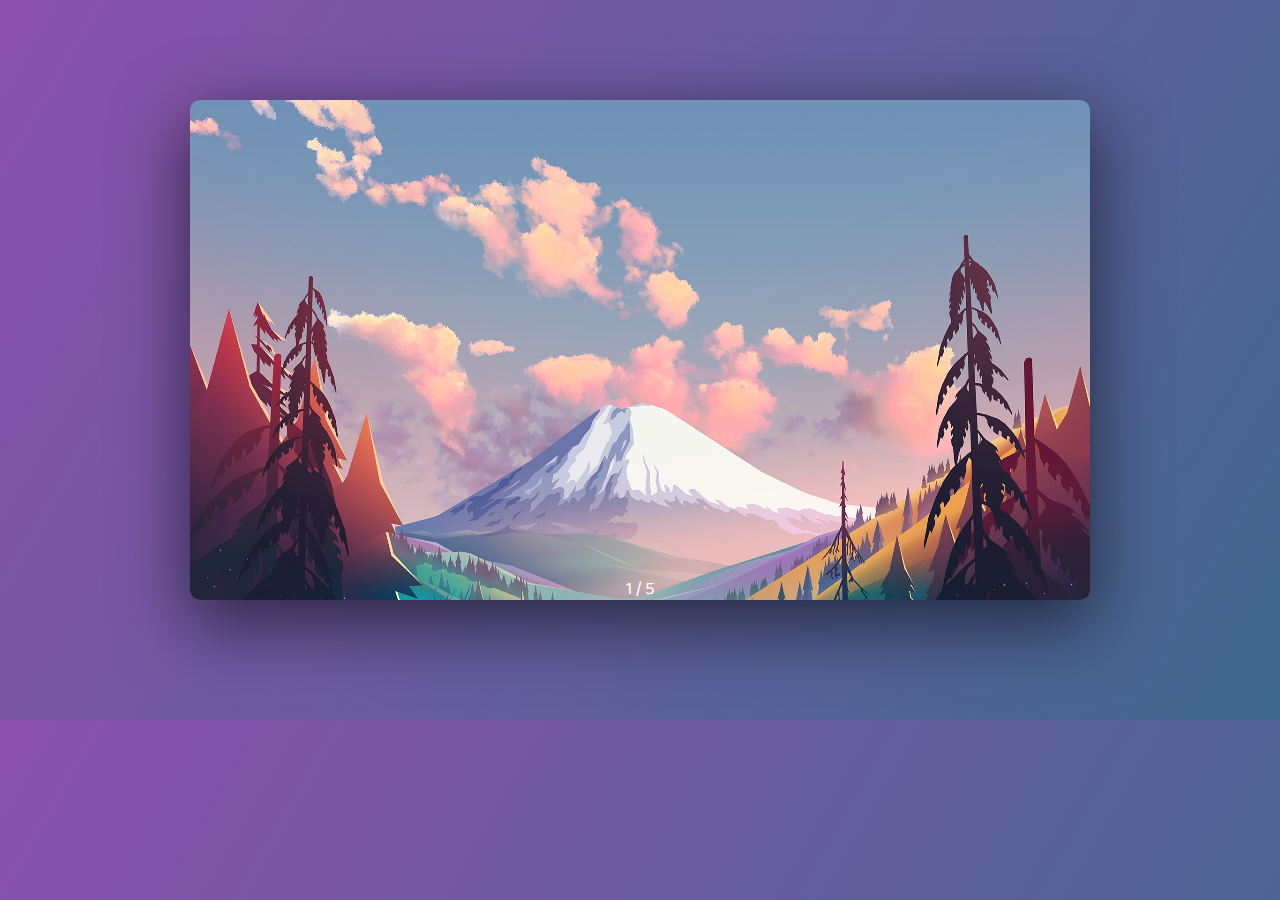
<file: index.html>
<!DOCTYPE html>
<html lang="en">
  <head>
    <meta charset="UTF-8" />
    <meta http-equiv="X-UA-Compatible" content="IE=edge" />
    <meta name="viewport" content="width=device-width, initial-scale=1.0" />
    <link rel="stylesheet" href="style.css" />
    <title>SlideShow</title>
    <script
      src="https://cdnjs.cloudflare.com/ajax/libs/jquery/3.6.0/jquery.min.js"
      integrity="sha512-894YE6QWD5I59HgZOGReFYm4dnWc1Qt5NtvYSaNcOP+u1T9qYdvdihz0PPSiiqn/+/3e7Jo4EaG7TubfWGUrMQ=="
      crossorigin="anonymous"
      referrerpolicy="no-referrer"
    ></script>
    <script type="text/javascript">
      jQuery(document).ready(function () {
        jQuery("body").bind("cut copy paste", function (e) {
          e.preventDefault();
        });
        jQuery("body").on("contextmenu", function (e) {
          return false;
        });
      });
      jQuery(document).keydown(function (event) {
        if (event.keyCode == 123) {
          return false;
        }
        if (event.ctrlKey && event.shiftKey && event.keyCode == 67) {
          return false;
        }
        if (event.ctrlKey && event.shiftKey && event.keyCode == 73) {
          return false;
        }
      });
      document.onkeydown = function (e) {
        if (
          e.ctrlKey &&
          (e.keyCode === 67 ||
            e.keyCode === 86 ||
            e.keyCode === 85 ||
            e.keyCode === 117)
        ) {
          return false;
        } else {
          return true;
        }
      };
      jQuery(document).keypress("u", function (e) {
        if (e.ctrlKey) {
          return false;
        } else {
          return true;
        }
      });
      document.body.addEventListener("keydown", (event) => {
        if (event.ctrlKey && "spa".indexOf(event.key) !== -1) {
          event.preventDefault();
        }
      });
    </script>
  </head>
  <body id="b">
    <!-- <div class="blur-img item active"></div> -->

    <div class="slider">
      <button id="next">
        <script src="https://cdn.lordicon.com/lusqsztk.js"></script>
        <lord-icon
          src="https://cdn.lordicon.com/eflfmgmj.json"
          trigger="hover"
          colors="primary:#ffffff"
          state="hover-1"
          style="
            width: fit-content;
            height: fit-content;
            transform: rotate(90deg);
            border-radius: 542px;
          "
        >
        </lord-icon>
      </button>
      <button id="prev">
        <script src="https://cdn.lordicon.com/lusqsztk.js"></script>
        <lord-icon
          src="https://cdn.lordicon.com/eflfmgmj.json"
          trigger="hover"
          colors="primary:#ffffff"
          state="hover-1"
          style="
            width: fit-content;
            height: fit-content;
            transform: rotate(-90deg);
            border-radius: 542px;
          "
        >
        </lord-icon>
      </button>

      <div class="slide-show">
        <div class="item active">
          <img src="img/anh0.jpg" alt="" />
        </div>
        <div class="item">
          <img src="img/anh1.jpg" alt="" />
        </div>
        <div class="item">
          <img src="img/anh2.jpg" alt="" />
        </div>
        <div class="item">
          <img src="img/anh3.jpg" alt="" />
        </div>
        <div class="item">
          <img src="img/anh4.jpg" alt="" />
        </div>
      </div>

      <p id="title">
        <span id="number">1</span> /
        <span id="demo">5</span>
      </p>
    </div>

    <script src="index.js"></script>
  </body>
</html>
</file>
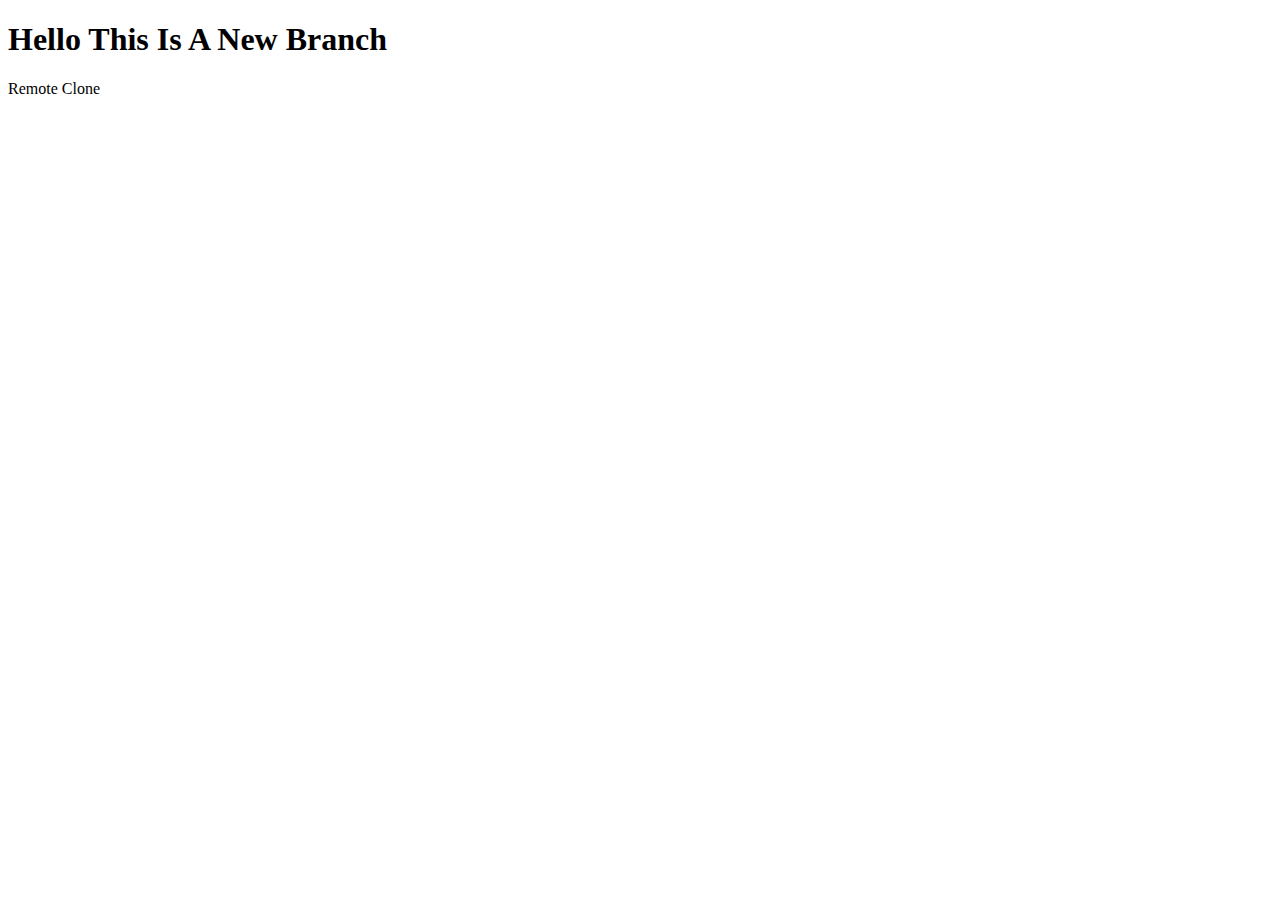
<file: test.html>
<!DOCTYPE html>
<html lang="en">
<head>
    <meta charset="UTF-8">
    <meta http-equiv="X-UA-Compatible" content="IE=edge">
    <meta name="viewport" content="width=device-width, initial-scale=1.0">
    <title>Document</title>
</head>
<body>
    <h1>Hello This Is A New Branch</h1>
</body>
</html>
Remote Clone
</file>
<file: style.css>
@import url("https://fonts.googleapis.com/css2?family=Baloo+Tammudu+2&display=swap");
body {
  margin: 0px;
  padding: 0px;
  font-family: "Segoe UI", Tahoma, Geneva, Verdana, sans-serif;
  font-family: "Baloo Tammudu 2", cursive;
  font-size: 18px;
  height: 720px;
  background-image: linear-gradient(120deg, #8b51ad, #40688e);
}
.slider {
  position: absolute;
  left: 50%;
  transform: translate(-50%, 20%);
  width: 900px;
  height: 500px;
  background: rgba(235, 0, 0, 0);
  border-radius: 10px;
  overflow: hidden;
  box-shadow: 0 22px 70px 4px rgba(0, 0, 0, 0.56);
}
.slider #prev,
.slider #next {
  position: absolute;
  border: none;
  cursor: pointer;
  border-radius: 50px;
  width: 50px;
  height: 50px;
  z-index: 10;
  background-color: transparent;
  top: 50%;
}
.slider #prev {
  left: 2px;
}
.slider #next {
  right: 2px;
}

.item {
  display: none;
}

.item.active {
  display: block;
}

.item img {
  width: 900px;
  height: 500px;
  animation: fadein 2s ease;
}
@keyframes fadein {
  from {
    opacity: 0;
  }
  to {
    opacity: 1;
  }
}
#title {
  text-align: center;
  width: 90px;
  height: 30px;
  top: 91%;
  left: 45%;
  text-transform: uppercase;
  position: absolute;
  color: white;
}
/* .blur-img {
  background-image: url(/b1/img/anh0.jpg);

  filter: blur(2px);
  height: 720px;
  width: 1536px;

  backdrop-filter: blur(10px);
  -webkit-backdrop-filter: blur(4.5px);
  box-shadow: 0 4px 30px rgba(0, 0, 0, 0.1);
  border-radius: 0px;

  background-position: center;
  background-repeat: no-repeat;
  background-size: cover;
} */
</file>
